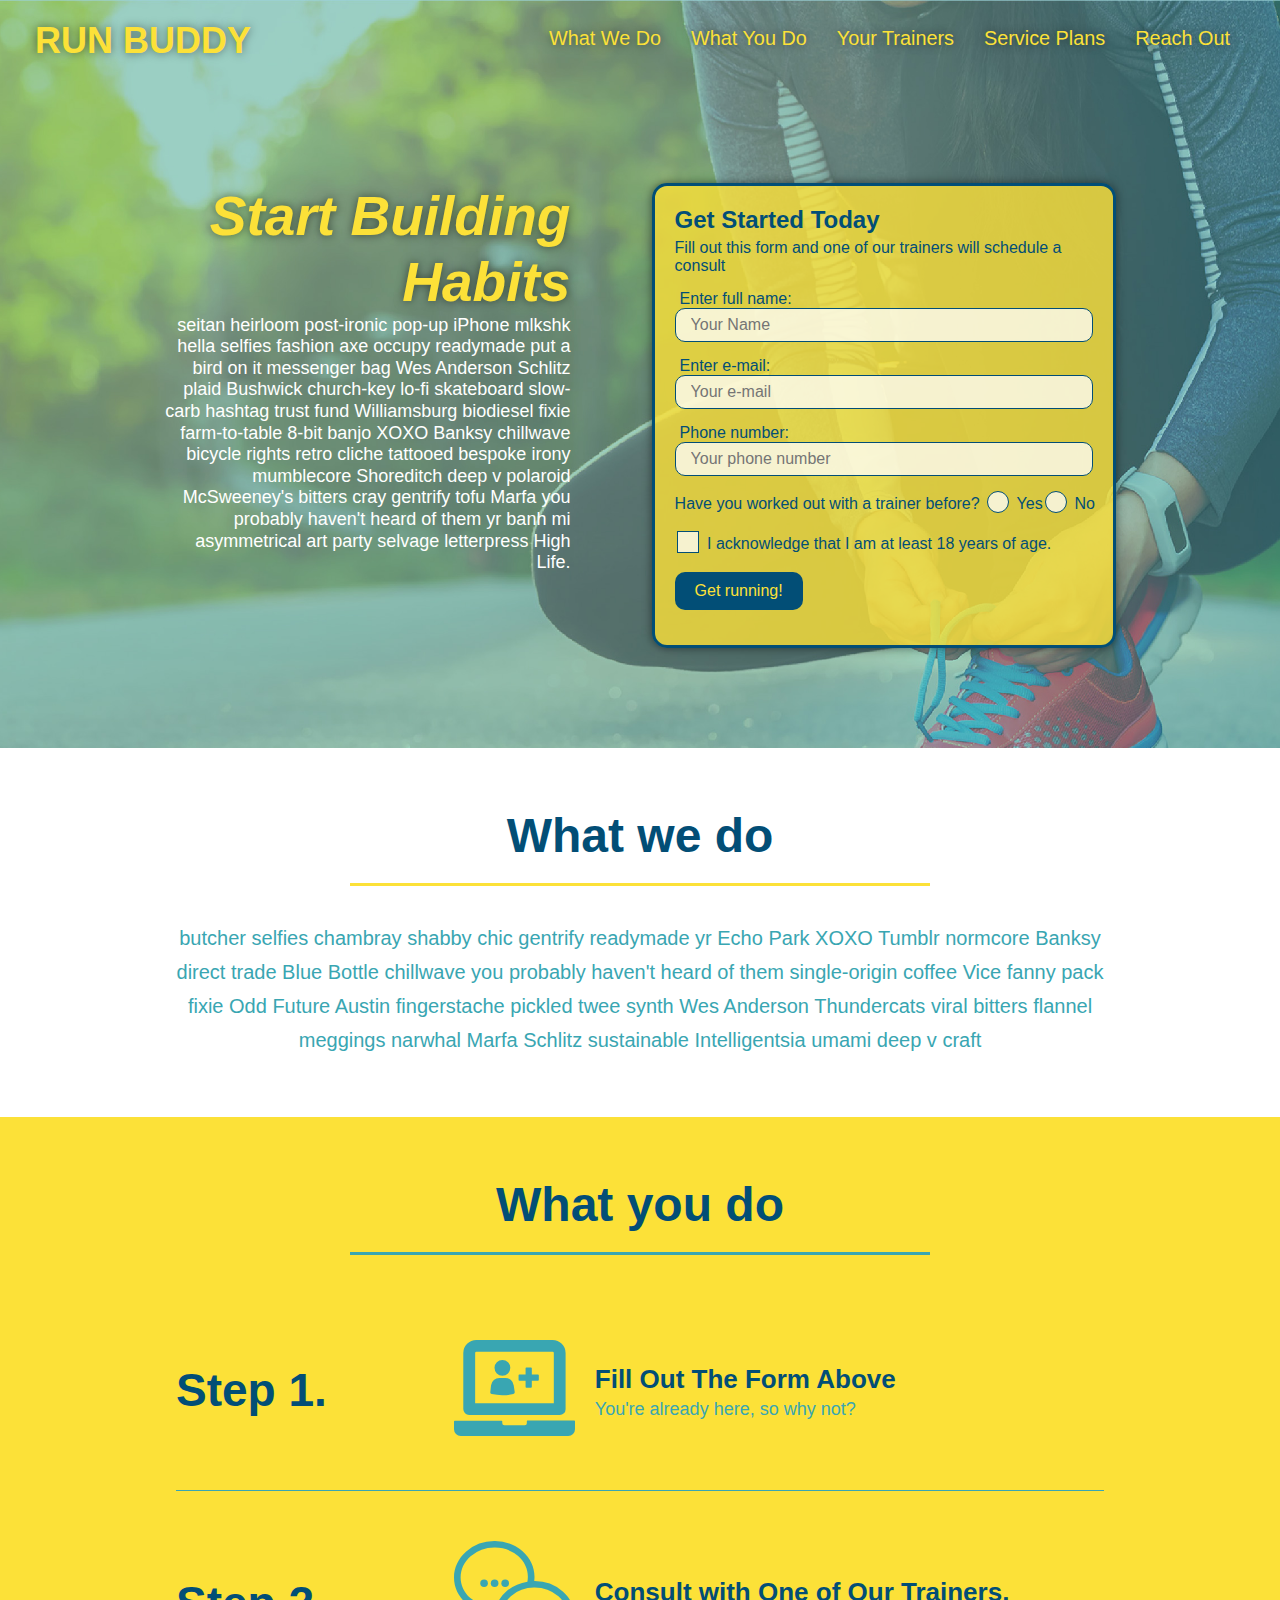
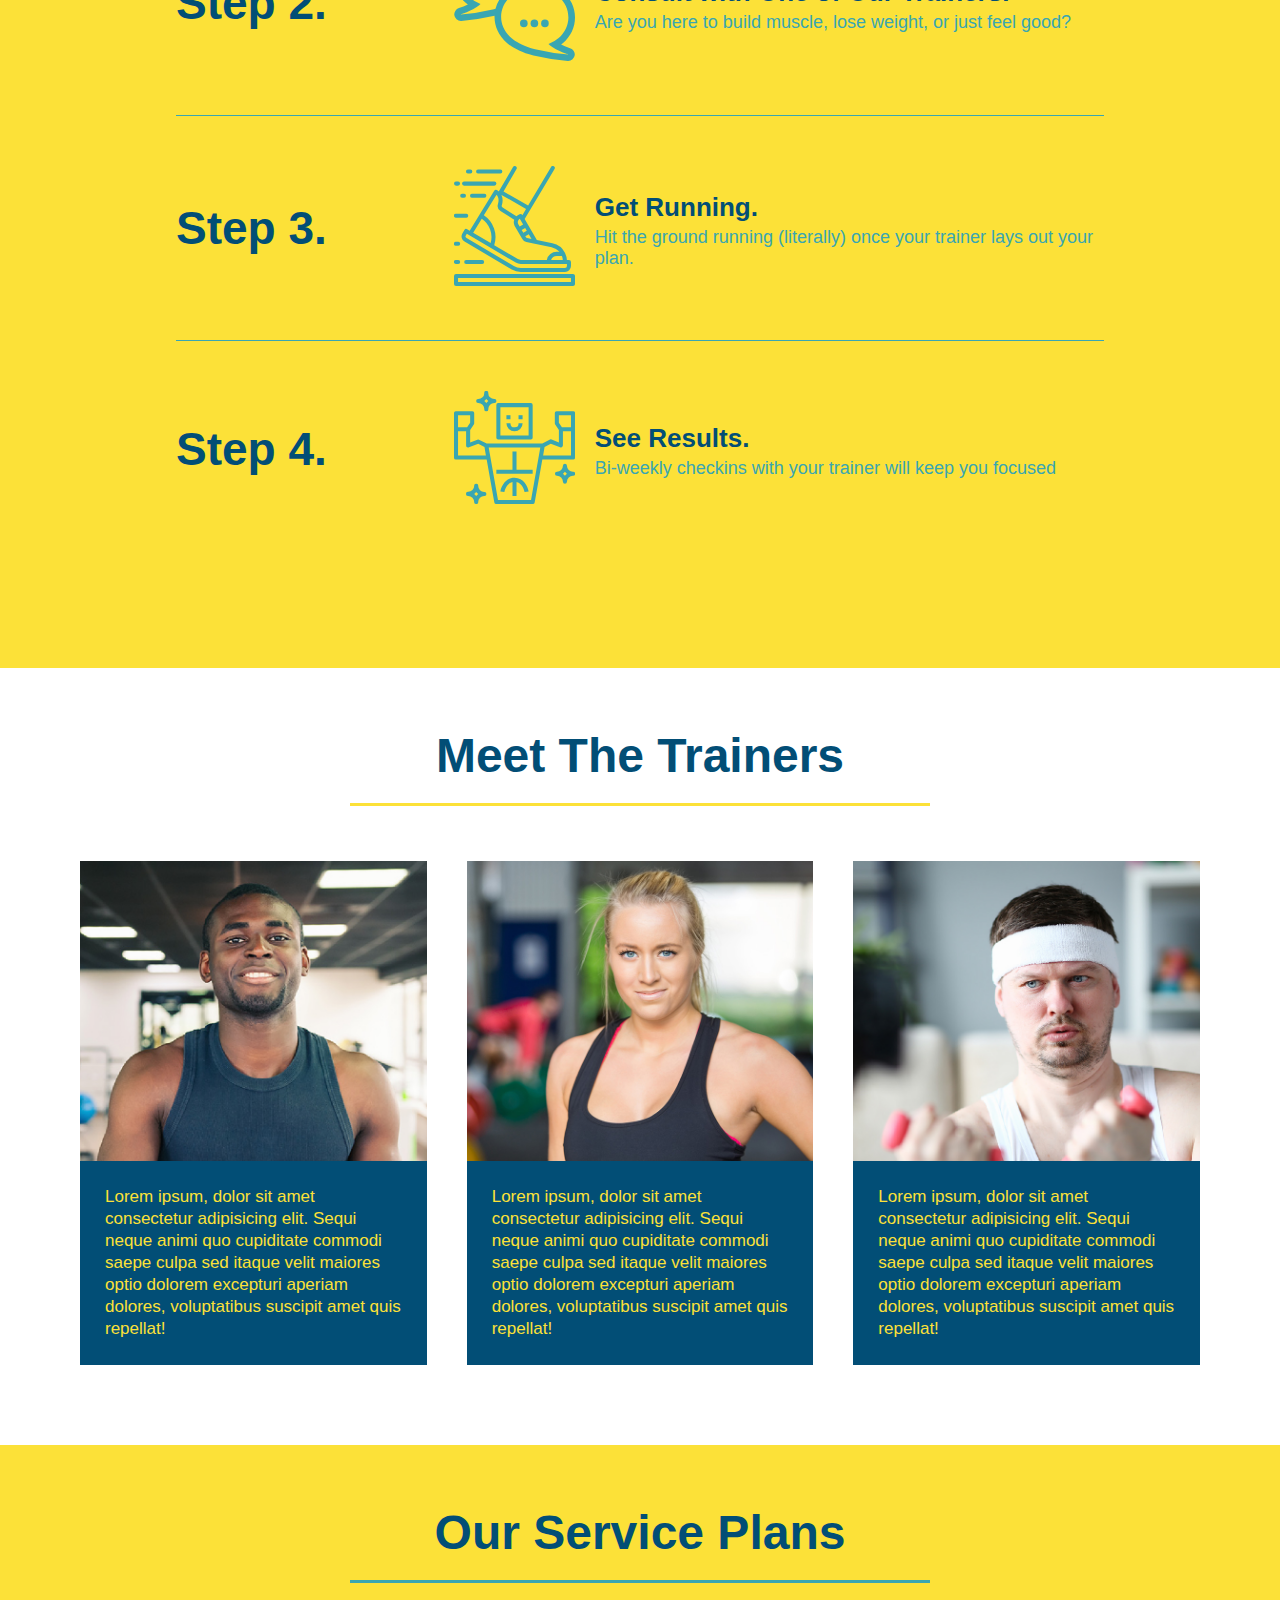
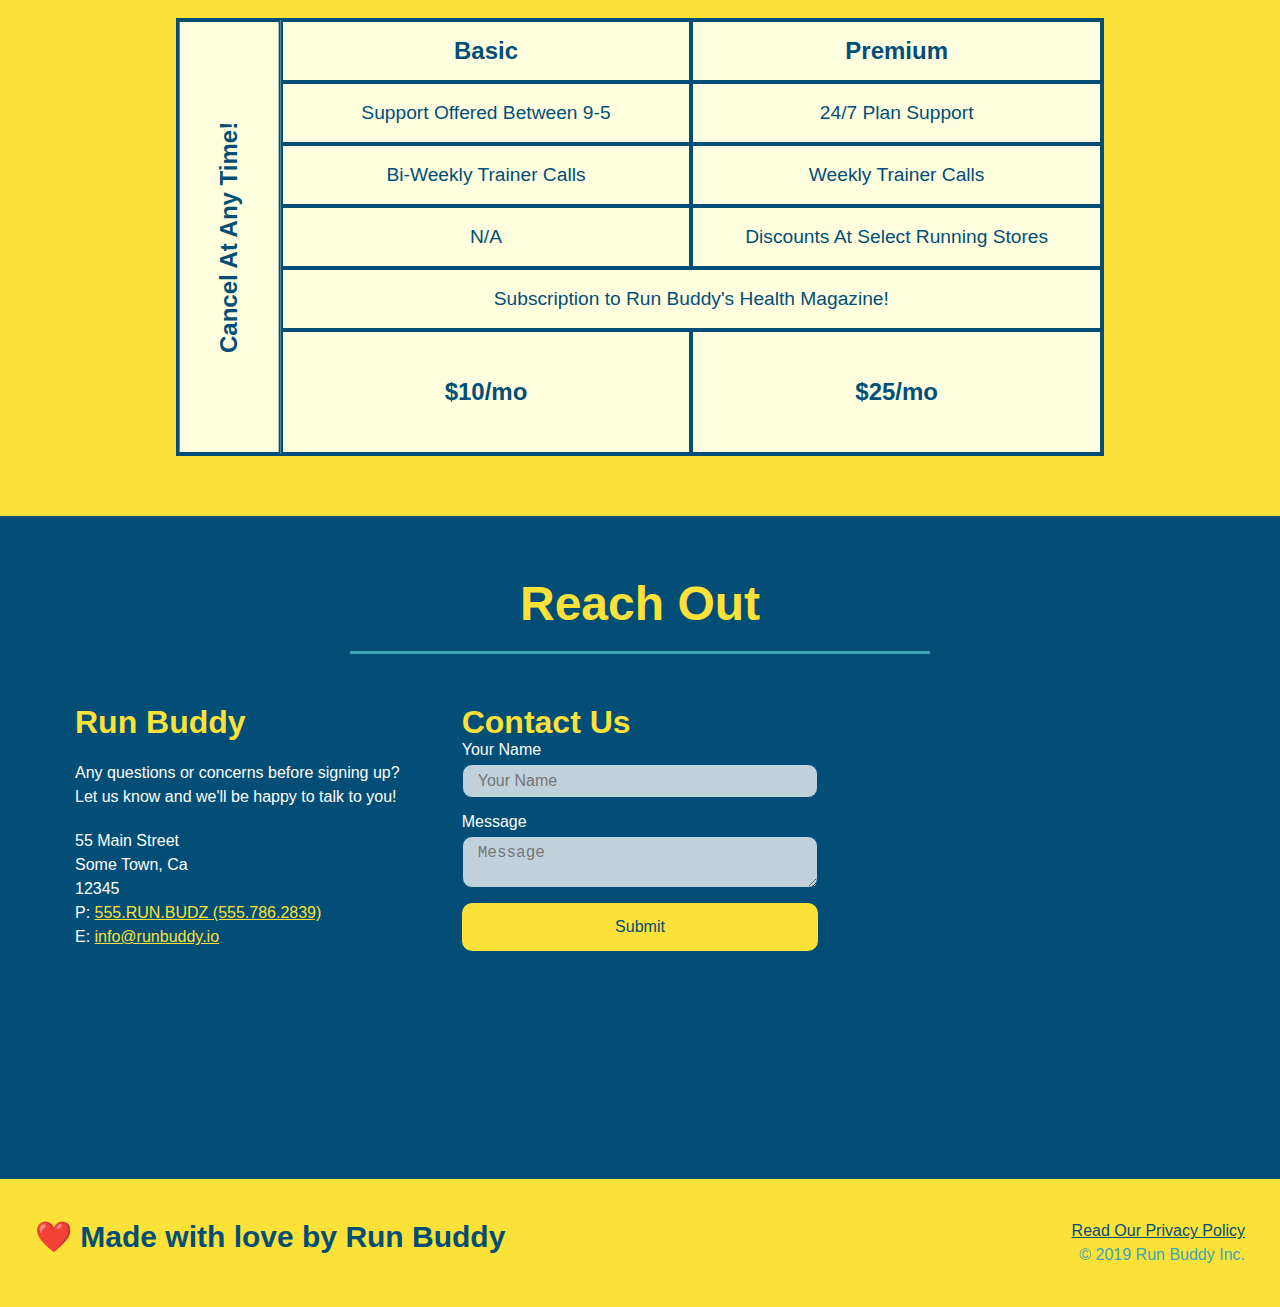
<file: index.html>
<!DOCTYPE html>
<html lang="en">
    <head>
        <meta charset="UTF-8"/>
        <meta name="viewport" content="width=device-width, initial-scale=1.0" />
        <title>Run Buddy</title>
        <!-- pseudo relative is ./  VS ../ which means go up a folder -->
        <link rel="stylesheet" href="./assets/css/style.css" >
    </head>
    <body>
        <!-- Navigation -->
        <header>
            <h1><a href="index.html">RUN BUDDY</a></h1>
            
            <nav>
                <!-- Unordered list element -->
                <ul>
                    <!-- List item element -->
                    <li>
                        <!-- Anchor Element -->
                        <a href="#what-we-do">What We Do</a>
                    </li>
                    <li>
                        <a href="#what-you-do">What You Do</a>
                    </li>
                    <li>
                        <a href="#your-trainers">Your Trainers</a>
                    </li>
                    <li>
                      <a href="#service-plans">Service Plans</a>
                    </li>
                    <li>
                        <a href="#reach-out">Reach Out</a>
                    </li>
                </ul>
            </nav>
        </header>

        <!-- Jumbotron/Hero -->
        <section class="hero">
            <div class="hero-cta">
                <h2>Start Building Habits</h2>
                <p>
                    seitan heirloom post-ironic pop-up iPhone mlkshk hella selfies fashion axe occupy readymade put a bird on it
                    messenger bag Wes Anderson Schlitz plaid Bushwick church-key lo-fi skateboard slow-carb hashtag trust fund
                    Williamsburg biodiesel fixie farm-to-table 8-bit banjo XOXO Banksy chillwave bicycle rights retro cliche
                    tattooed bespoke irony mumblecore Shoreditch deep v polaroid McSweeney's bitters cray gentrify tofu Marfa you
                    probably haven't heard of them yr banh mi asymmetrical art party selvage letterpress High Life.
                  </p>
            </div>
            <div class="hero-form">
                <h3>Get Started Today</h3>
                <p>Fill out this form and one of our trainers will schedule a consult</p>
                <!-- Form  -->
            <form>
                <label for="name">Enter full name:</label>
                <input class="form-input" type="text" placeholder="Your Name" name="name" id="name"/>
                <label for="email">Enter e-mail:</label>
                <input class="form-input" type="email" placeholder="Your e-mail" name="email" id="email"/>
                <label for="phone">Phone number:</label>
                <input class="form-input" type="tel" placeholder="Your phone number" name="phone" id="phone"/>
                <p>
                  Have you worked out with a trainer before?
                  <span class="radio-wrapper">
                    <input type="radio" name="trainer-confirm" id="trainer-yes" />
                    <label for="trainer-yes">Yes</label>
                  </span>
                  <span class="radio-wrapper">
                    <input type="radio" name="trainer-confirm" id="trainer-no" />
                    <label for="trainer-no">No</label>
                  </span>
                </p>
                <p>
                  <span class="checkbox-wrapper">
                    <input type="checkbox" name="age-confirm" id="checkbox" />
                    <label for="checkbox">I acknowledge that I am at least 18 years of age.</label>
                  </span>
                </p>
                <p>
                    <button type="submit" name="submit" id="submit">Get running!</button>
                </p>
            </form>
            </div>
        </section>

        <!-- What we do section -->
        <section id="what-we-do" class="intro">
        <div class="flex-row">
            <h2 class="section-title primary-border">What we do</h2>
        </div>
            <div class="flex-row">
                <p>
                    butcher selfies chambray shabby chic gentrify readymade yr Echo Park XOXO Tumblr normcore Banksy direct trade Blue Bottle chillwave you probably haven't heard of them single-origin coffee Vice fanny pack fixie Odd Future Austin fingerstache pickled twee synth Wes Anderson Thundercats viral bitters flannel meggings narwhal Marfa Schlitz sustainable Intelligentsia umami deep v craft
                </p>
            </div>
        </section>

        <!-- What you do section -->
        <section id="what-you-do" class="steps">
        <div class="flex-row">
            <h2 class="section-title secondary-border">What you do</h2>
        </div>
        <div class="step">
            <h3>Step 1.</h3>
            <div class="step-info">
              <div class="step-img">
                <img src="./assets/images/step-1.svg" alt="" />
              </div>
              <div class="step-text">
                <h4>Fill Out The Form Above</h4>
                <p>You're already here, so why not?</p>
              </div>
            </div>
          </div>
          <div class="step">
            <h3>Step 2.</h3>
            <div class="step-info">
              <div class="step-img">
                <img src="./assets/images/step-2.svg" alt="" />
              </div>
              <div class="step-text">
                <h4>Consult with One of Our Trainers.</h4>
                <p>Are you here to build muscle, lose weight, or just feel good?</p>
              </div>
            </div>
          </div>
          <div class="step">
            <h3>Step 3.</h3>
            <div class="step-info">
              <div class="step-img">
                <img src="./assets/images/step-3.svg" alt="" />
              </div>
              <div class="step-text">
                <h4>Get Running.</h4>
                <p>Hit the ground running (literally) once your trainer lays out your plan.</p>
              </div>
            </div>
          </div>
          <div class="step">
            <h3>Step 4.</h3>
            <div class="step-info">
              <div class="step-img">
                <img src="./assets/images/step-4.svg" alt="" />
              </div>
              <div class="step-text">
                <h4>See Results.</h4>
                <p>Bi-weekly checkins with your trainer will keep you focused</p>
              </div>
            </div>
          </div>
        </section>

        <!-- Meet the trainers section -->
        <section id="your-trainers">
        <div class="flex-row">
            <h2 class="section-title primary-border">Meet The Trainers</h2>
        </div>    
            <!-- 1st Trainer -->
        <div class="trainers">
          <article class="trainer">
            <div class="trainer-img trainer-1">
              <div>
                <h3>Arron Stephens</h3>
                <h4>Speed / Strength</h4>
              </div>
            </div>
            <div class="trainer-bio">
              <h3>Arron Stephens</h3>
              <h4>Speed / Strength</h4>
              <p>
                Lorem ipsum, dolor sit amet consectetur adipisicing elit. Sequi neque animi quo cupiditate commodi saepe culpa sed itaque velit maiores optio dolorem excepturi aperiam dolores, voluptatibus suscipit amet quis repellat!
              </p>
            </div>
          </article>
          <!-- 2nd Trainer -->
          <article class="trainer">
            <div class="trainer-img trainer-2">
              <div>
                <h3>Joanna Gill</h3>
                <h4>Endurance</h4>
              </div>
            </div>
            <div class="trainer-bio">
              <h3>Joanna Gill</h3>
              <h4>Endurance</h4>
              <p>
                Lorem ipsum, dolor sit amet consectetur adipisicing elit. Sequi neque animi quo cupiditate commodi saepe culpa sed itaque velit maiores optio dolorem excepturi aperiam dolores, voluptatibus suscipit amet quis repellat!
              </p>
            </div>
          </article>
          <!-- 3rd Trainer -->
          <article class="trainer">
            <div class="trainer-img trainer-3">
              <div>
                <h3>Harry "The Headband" Smith</h3>
                <h4>Speed / Strength</h4>
              </div>
            </div>
            <div class="trainer-bio">
              <h3>Harry "The Headband" Smith</h3>
              <h4>Speed / Strength</h4>
              <p>
                Lorem ipsum, dolor sit amet consectetur adipisicing elit. Sequi neque animi quo cupiditate commodi saepe culpa sed itaque velit maiores optio dolorem excepturi aperiam dolores, voluptatibus suscipit amet quis repellat!
              </p>
            </div>
          </article>    
        </div>
        </section>

        <!-- Service plans section -->
        <section id="service-plans" class="services">

          <h2 class="section-title secondary-border">
            Our Service Plans
          </h2>
          <div class="service-grid-wrapper">
            <div class="service-grid-container">
              <!-- Headers -->
              <div class="service-grid-item grid-head basic">
                Basic
              </div>
              <div class="service-grid-item grid-head premium">
                Premium
              </div>
              <!-- Body -->
              <div class="service-grid-item basic">
                Support Offered Between 9-5
              </div>

              <div class="service-grid-item premium">
                24/7 Plan Support
              </div>

              <div class="service-grid-item basic">
                Bi-Weekly Trainer Calls
              </div>

              <div class="service-grid-item premium">
                Weekly Trainer Calls
              </div>

              <div class="service-grid-item basic">
                N/A
              </div>

              <div class="service-grid-item premium">
                Discounts At Select Running Stores
              </div>

              <div class="service-grid-item both">
                Subscription to Run Buddy's Health Magazine!
              </div>

              <div class="service-grid-item grid-price basic">
                $10/mo
              </div>

              <div class="service-grid-item grid-price premium">
                $25/mo
              </div>

              <div class="service-grid-item cancel">
                Cancel At Any Time!
              </div>

            </div> <!-- div service-grid-container -->
          </div> <!-- div service-grid-wrapper -->
        
        </section>

        <!-- Reach out section -->
        <section id="reach-out" class="contact">
        <div class="flex-row">
            <h2 class="section-title secondary-border">Reach Out</h2>
        </div>
        <div class="contact-info">
            <div>
              <h3>Run Buddy</h3>
              <p>
                Any questions or concerns before signing up?
                <br />
                Let us know and we'll be happy to talk to you!
              </p>
          
              <address>
                55 Main Street <br />
                Some Town, Ca <br />
                12345 <br />
                P: <a href="tel:555.786.2839">555.RUN.BUDZ (555.786.2839)</a><br />
                E: <a href="mailto://info@runbuddy.io">info@runbuddy.io</a>
              </address>
          
            </div>
          
            <div class="contact-form">
              <h3>Contact Us</h3>
              <form>
                <label for="contact-name">Your Name</label>
                <input type="text" id="contact-name" placeholder="Your Name" />
          
                <label for="contact-message">Message</label>
                <textarea id="contact-message" placeholder="Message"></textarea>
          
                <button type="submit">Submit</button>
              </form>
            </div>
          
            <iframe
              src="https://www.google.com/maps/embed?pb=!1m14!1m12!1m3!1d12182.30520634488!2d-74.0652613!3d40.2407219!2m3!1f0!2f0!3f0!3m2!1i1024!2i768!4f13.1!5e0!3m2!1sen!2sus!4v1561060983193!5m2!1sen!2sus"
              frameborder="0" style="border:0" allowfullscreen></iframe>
          
          </div>
        </section>

        <!-- Footer -->
        <footer>
            <h2>❤️ Made with love by Run Buddy</h2>
            <div>
                <a href="./privacy-policy.html">Read Our Privacy Policy</a><br/>
                &copy; 2019 Run Buddy Inc.
            </div>
        </footer>

    </body>
</html>
</file>
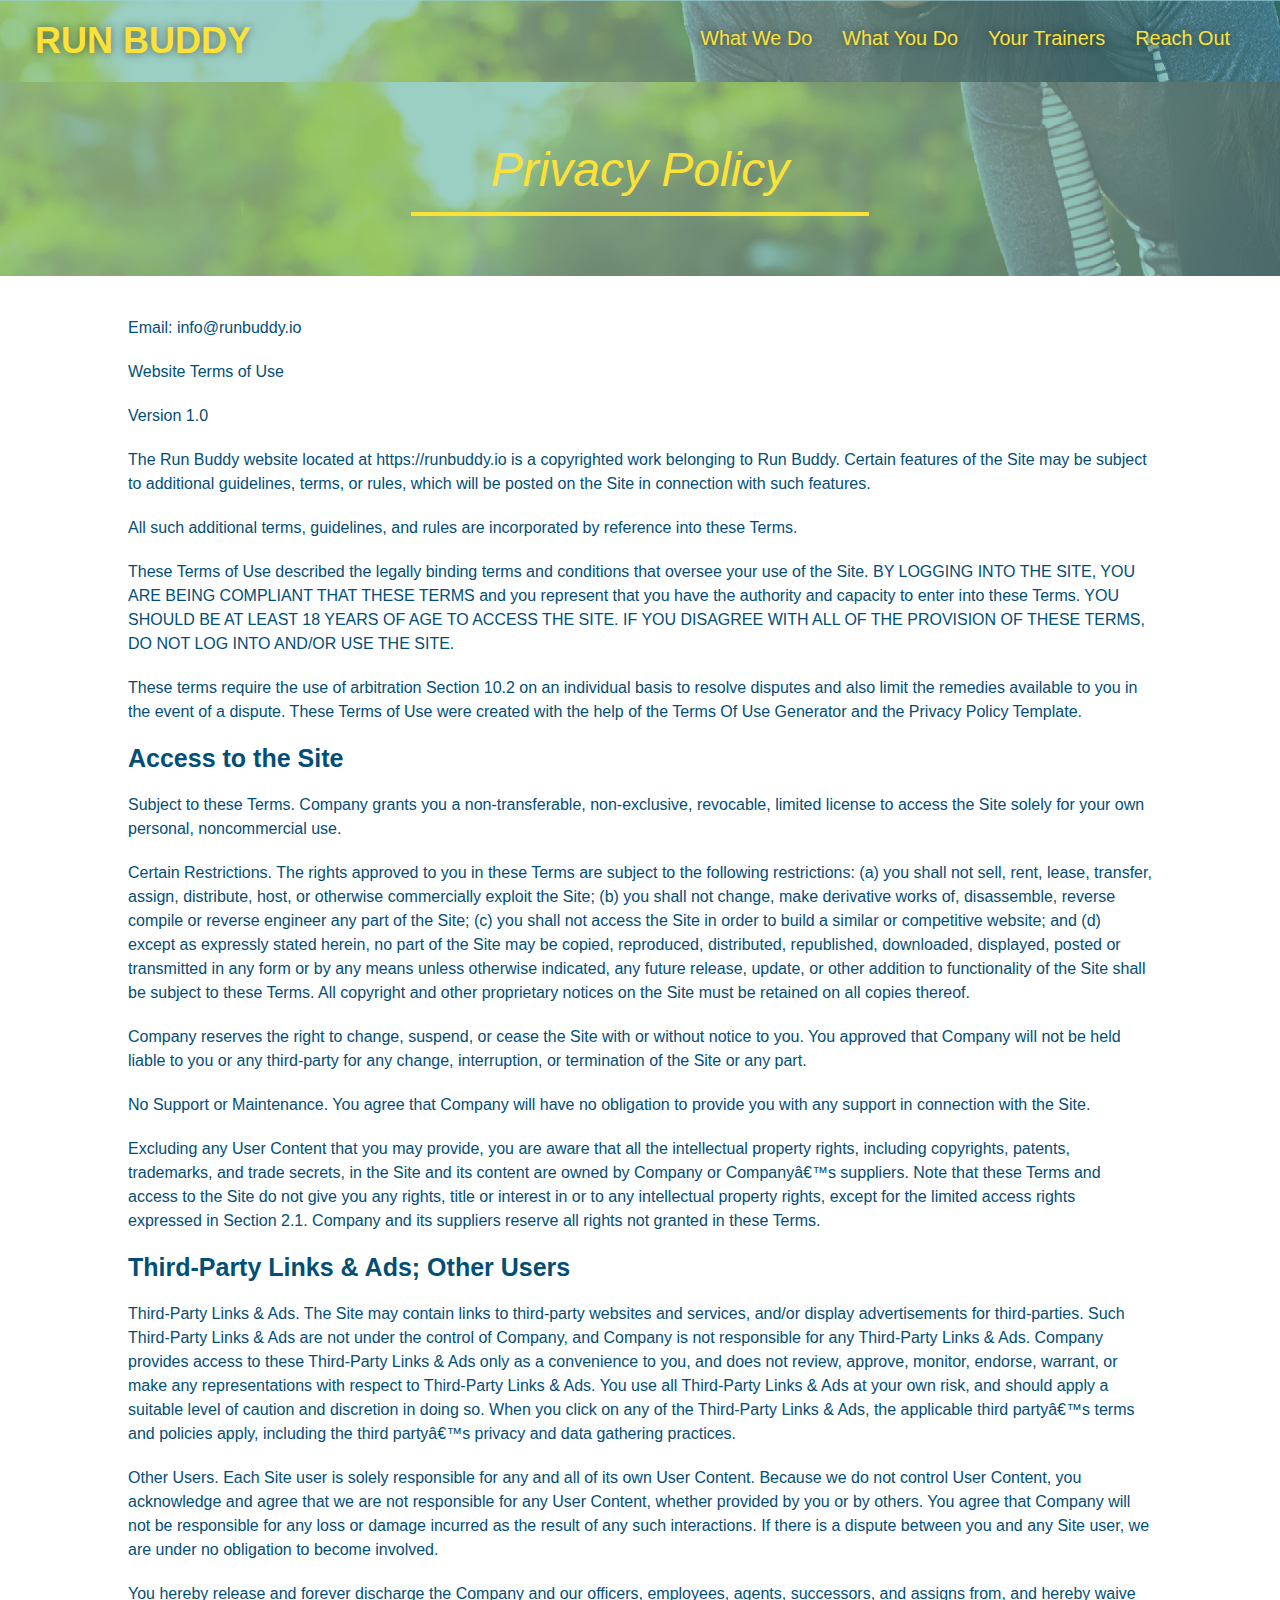
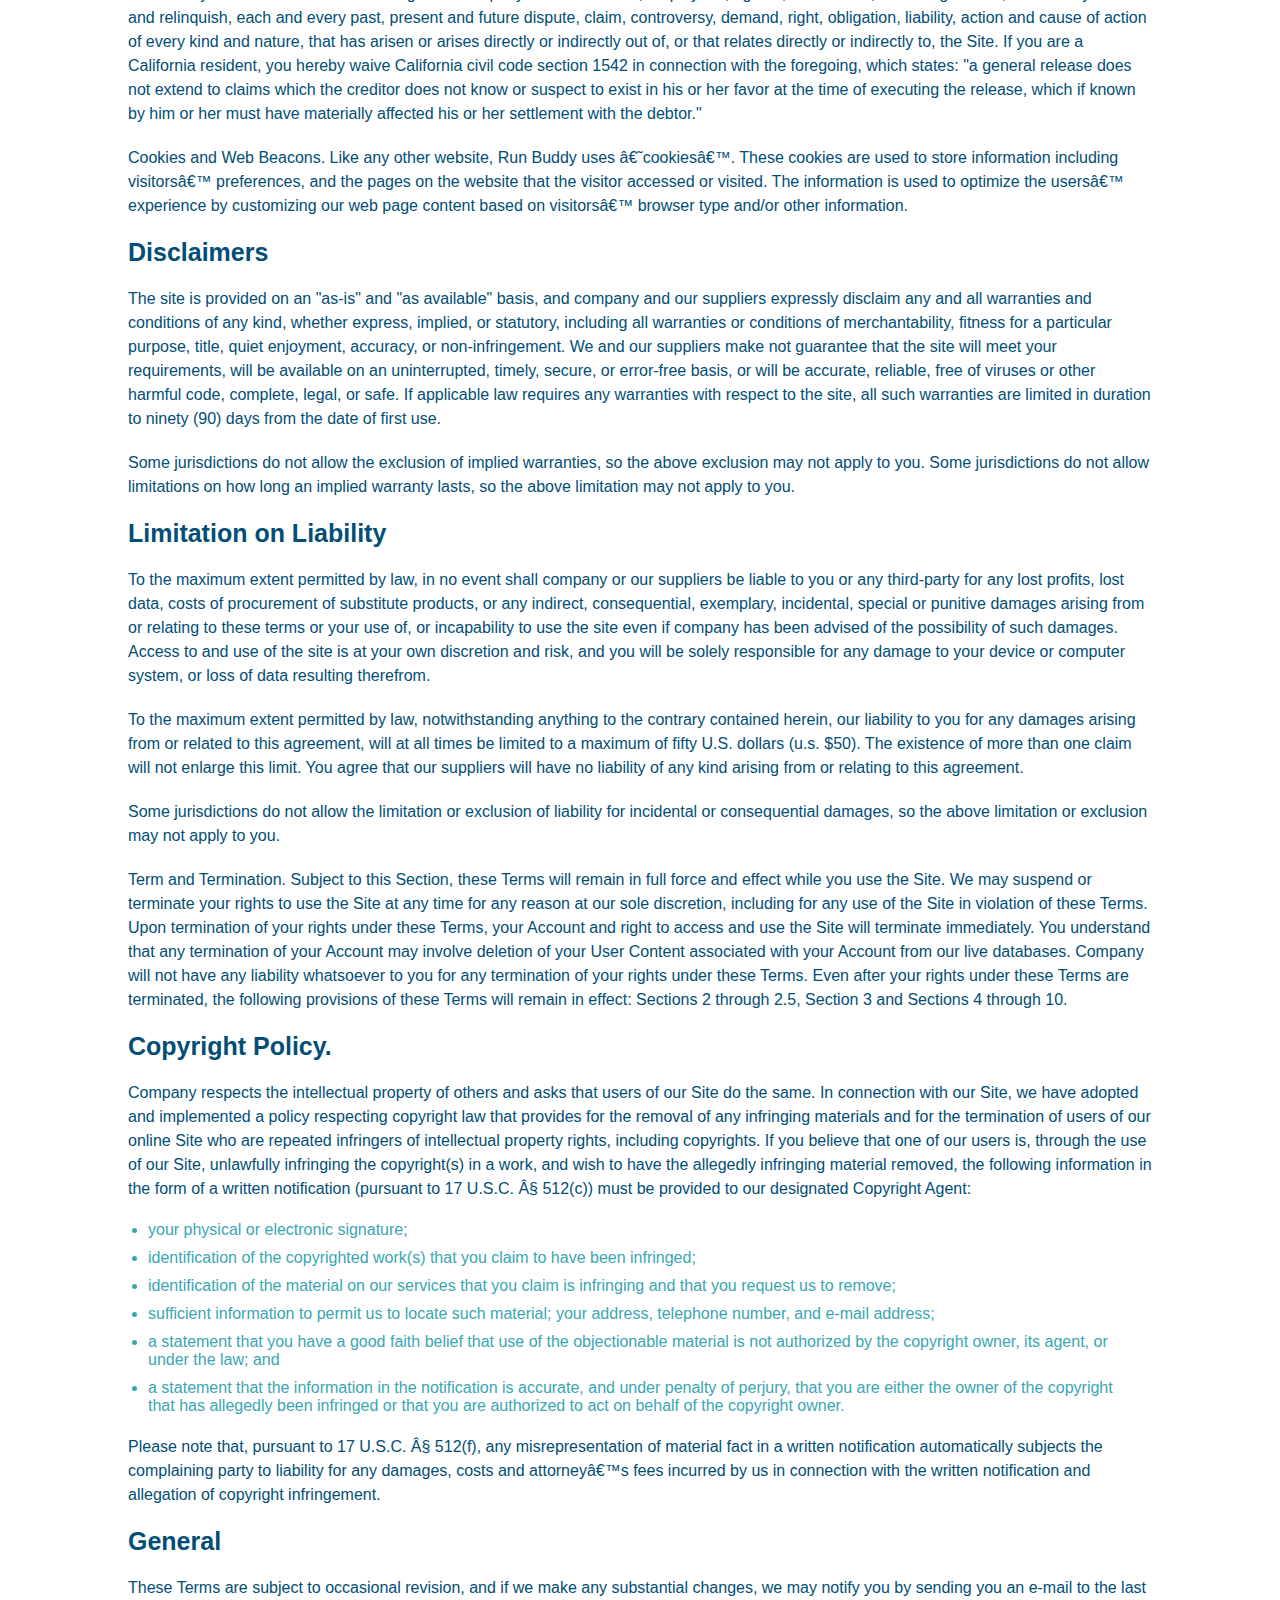
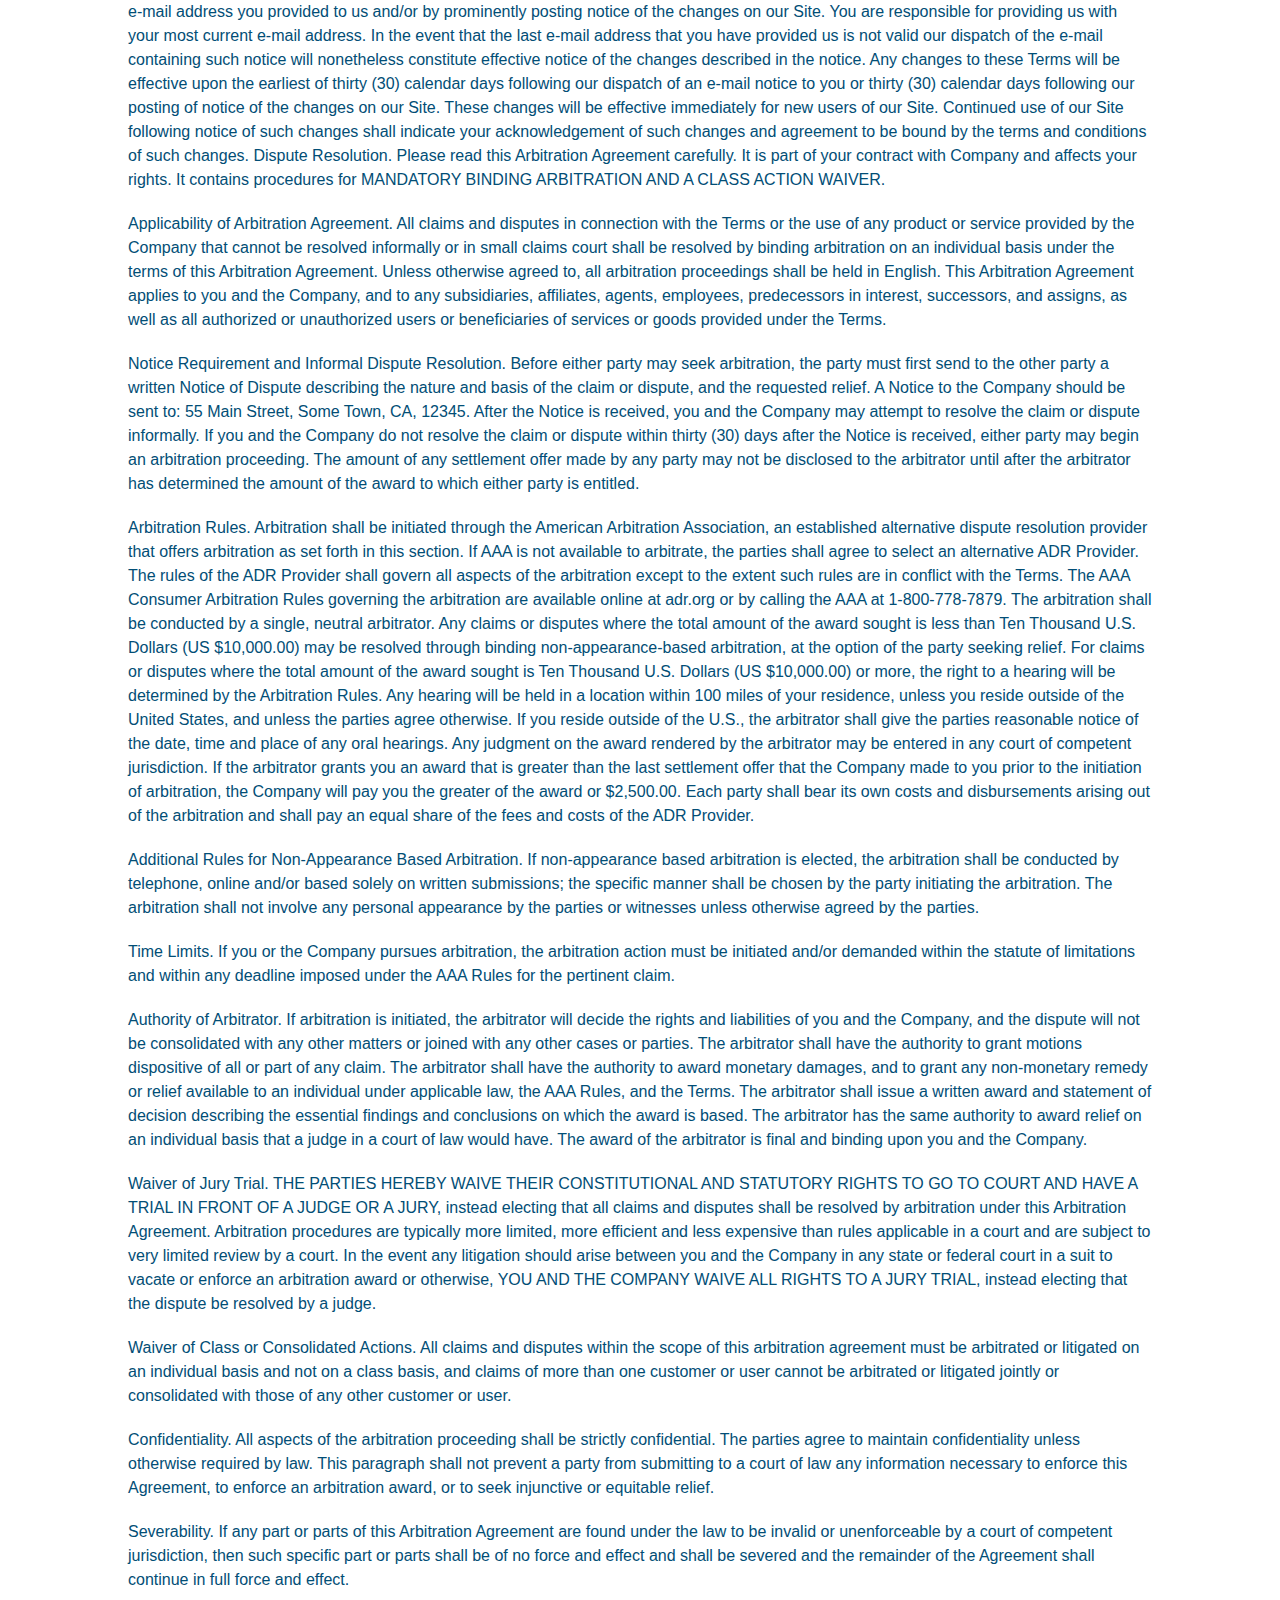
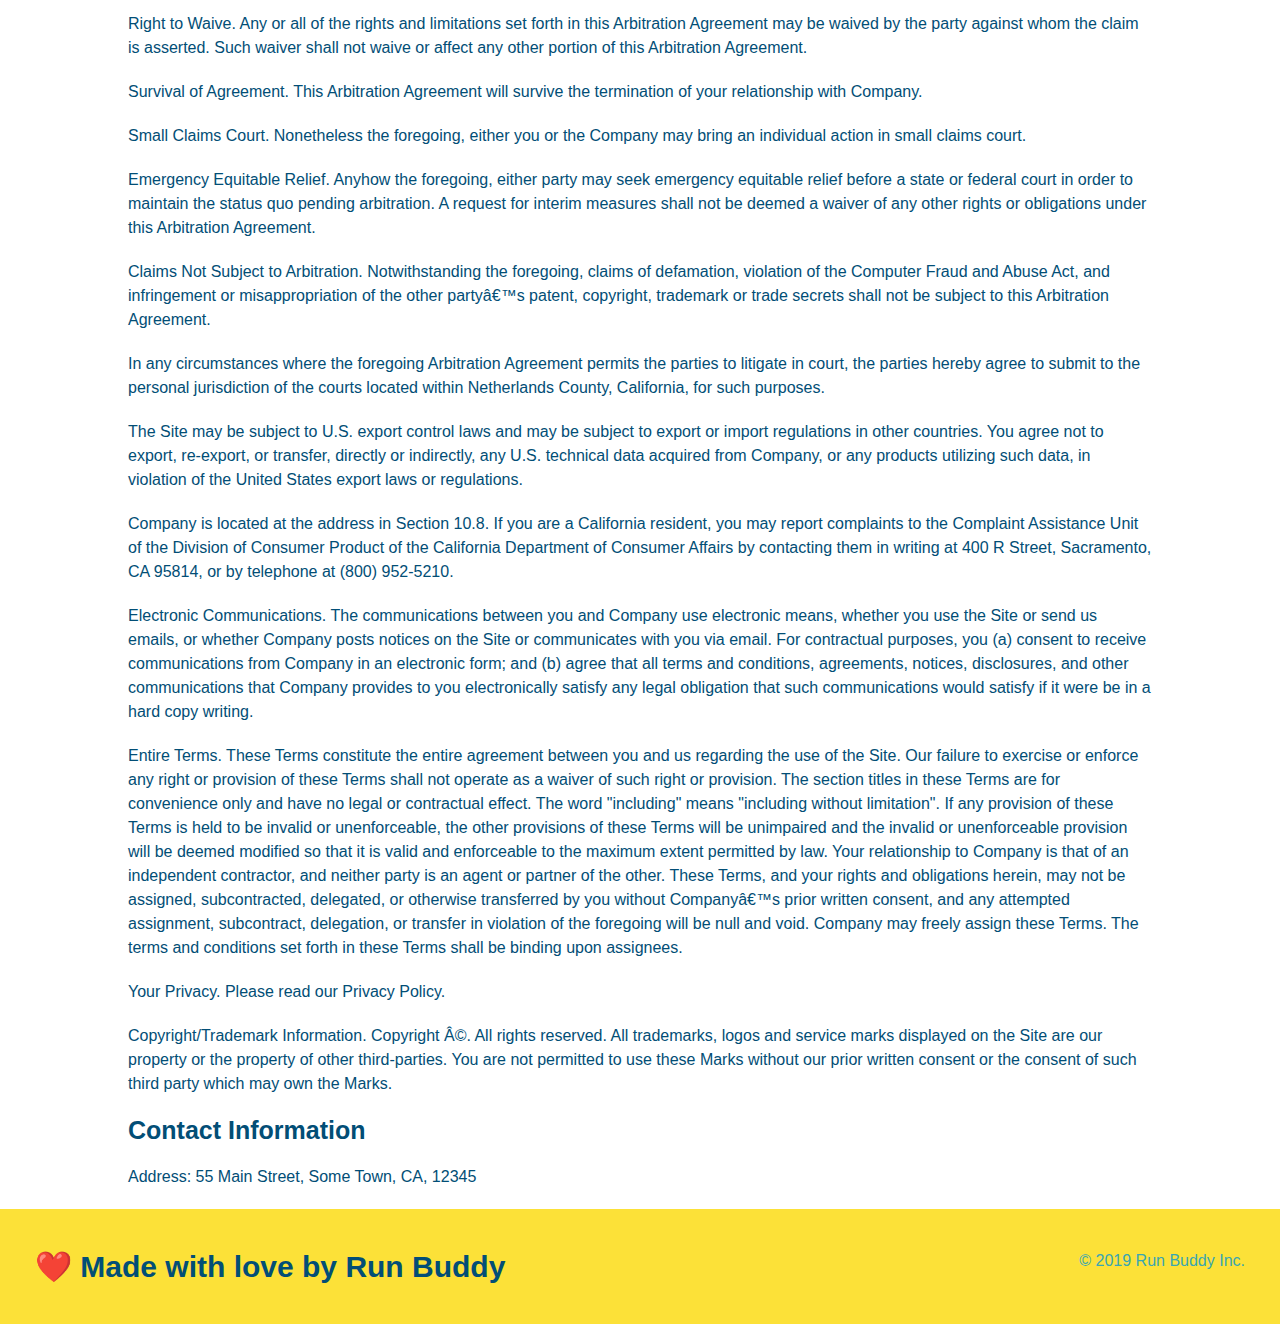
<file: privacy-policy.html>
<!DOCTYPE html>
<html lang="en">
  <head>
    <meta charset="UTF-8" />
    <meta name="viewport" content="width=device-width, initial-scale=1.0" />
    <title>Privacy Policy - Run Buddy</title>
    <link href="./assets/css/style.css" rel="stylesheet">
    <link href="./assets/css/style-policypage.css" rel="stylesheet">
  </head>
  <body>
    <!-- Navigation -->
    <header>
    <h1>RUN BUDDY</h1>
    <nav>
        <!-- Unordered list element -->
        <ul>
            <!-- List item element -->
            <li>
                <!-- Anchor Element -->
                <a href="./index.html#what-we-do">What We Do</a>
            </li>
            <li>
                <a href="./index.html#what-you-do">What You Do</a>
            </li>
            <li>
                <a href="./index.html#your-trainers">Your Trainers</a>
            </li>
            <li>
                <a href="./index.html#reach-out">Reach Out</a>
            </li>
        </ul>
    </nav>
</header>
<section class="hero">
    <h2 class="page-title">
        Privacy Policy
      </h2>
</section>
<article class="secondary-content">
    <p>
        Email: info@runbuddy.io
      </p>
<p>
        Website Terms of Use
      </p>
<p>
        Version 1.0
      </p>
<p>
        The Run Buddy website located at https://runbuddy.io is a copyrighted work belonging to Run Buddy. Certain
        features of the Site may be subject to additional guidelines, terms, or rules, which will be posted on the Site
        in connection with such features.
      </p>
<p>
        All such additional terms, guidelines, and rules are incorporated by reference into these Terms.
      </p>
<p>
        These Terms of Use described the legally binding terms and conditions that oversee your use of the Site. BY
        LOGGING INTO THE SITE, YOU ARE BEING COMPLIANT THAT THESE TERMS and you represent that you have the authority
        and capacity to enter into these Terms. YOU SHOULD BE AT LEAST 18 YEARS OF AGE TO ACCESS THE SITE. IF YOU
        DISAGREE WITH ALL OF THE PROVISION OF THESE TERMS, DO NOT LOG INTO AND/OR USE THE SITE.
      </p>
<p>
        These terms require the use of arbitration Section 10.2 on an individual basis to resolve disputes and also
        limit the remedies available to you in the event of a dispute. These Terms of Use were created with the help of
        the Terms Of Use Generator and the Privacy Policy Template.
      </p>
<h3>
        Access to the Site
      </h3>
<p>
        Subject to these Terms. Company grants you a non-transferable, non-exclusive, revocable, limited license to
        access the Site solely for your own personal, noncommercial use.
      </p>
<p>
        Certain Restrictions. The rights approved to you in these Terms are subject to the following restrictions: (a)
        you shall not sell, rent, lease, transfer, assign, distribute, host, or otherwise commercially exploit the Site;
        (b) you shall not change, make derivative works of, disassemble, reverse compile or reverse engineer any part of
        the Site; (c) you shall not access the Site in order to build a similar or competitive website; and (d) except
        as expressly stated herein, no part of the Site may be copied, reproduced, distributed, republished, downloaded,
        displayed, posted or transmitted in any form or by any means unless otherwise indicated, any future release,
        update, or other addition to functionality of the Site shall be subject to these Terms. All copyright and other
        proprietary notices on the Site must be retained on all copies thereof.
      </p>
<p>
        Company reserves the right to change, suspend, or cease the Site with or without notice to you. You approved
        that Company will not be held liable to you or any third-party for any change, interruption, or termination of
        the Site or any part.
      </p>
<p>
        No Support or Maintenance. You agree that Company will have no obligation to provide you with any support in
        connection with the Site.
      </p>
<p>
        Excluding any User Content that you may provide, you are aware that all the intellectual property rights,
        including copyrights, patents, trademarks, and trade secrets, in the Site and its content are owned by Company
        or Companyâ€™s suppliers. Note that these Terms and access to the Site do not give you any rights, title or
        interest in or to any intellectual property rights, except for the limited access rights expressed in Section
        2.1. Company and its suppliers reserve all rights not granted in these Terms.
      </p>
<h3>
        Third-Party Links &amp; Ads; Other Users
      </h3>
<p>
        Third-Party Links &amp; Ads. The Site may contain links to third-party websites and services, and/or display
        advertisements for third-parties. Such Third-Party Links &amp; Ads are not under the control of Company, and Company
        is not responsible for any Third-Party Links &amp; Ads. Company provides access to these Third-Party Links &amp; Ads
        only as a convenience to you, and does not review, approve, monitor, endorse, warrant, or make any
        representations with respect to Third-Party Links &amp; Ads. You use all Third-Party Links &amp; Ads at your own risk,
        and should apply a suitable level of caution and discretion in doing so. When you click on any of the
        Third-Party Links &amp; Ads, the applicable third partyâ€™s terms and policies apply, including the third partyâ€™s
        privacy and data gathering practices.
      </p>
<p>
        Other Users. Each Site user is solely responsible for any and all of its own User Content. Because we do not
        control User Content, you acknowledge and agree that we are not responsible for any User Content, whether
        provided by you or by others. You agree that Company will not be responsible for any loss or damage incurred as
        the result of any such interactions. If there is a dispute between you and any Site user, we are under no
        obligation to become involved.
      </p>
<p>
        You hereby release and forever discharge the Company and our officers, employees, agents, successors, and
        assigns from, and hereby waive and relinquish, each and every past, present and future dispute, claim,
        controversy, demand, right, obligation, liability, action and cause of action of every kind and nature, that has
        arisen or arises directly or indirectly out of, or that relates directly or indirectly to, the Site. If you are
        a California resident, you hereby waive California civil code section 1542 in connection with the foregoing,
        which states: "a general release does not extend to claims which the creditor does not know or suspect to exist
        in his or her favor at the time of executing the release, which if known by him or her must have materially
        affected his or her settlement with the debtor."
      </p>
<p>
        Cookies and Web Beacons. Like any other website, Run Buddy uses â€˜cookiesâ€™. These cookies are used to store
        information including visitorsâ€™ preferences, and the pages on the website that the visitor accessed or visited.
        The information is used to optimize the usersâ€™ experience by customizing our web page content based on visitorsâ€™
        browser type and/or other information.
      </p>
<h3>
        Disclaimers
      </h3>
<p>
        The site is provided on an "as-is" and "as available" basis, and company and our suppliers expressly disclaim
        any and all warranties and conditions of any kind, whether express, implied, or statutory, including all
        warranties or conditions of merchantability, fitness for a particular purpose, title, quiet enjoyment, accuracy,
        or non-infringement. We and our suppliers make not guarantee that the site will meet your requirements, will be
        available on an uninterrupted, timely, secure, or error-free basis, or will be accurate, reliable, free of
        viruses or other harmful code, complete, legal, or safe. If applicable law requires any warranties with respect
        to the site, all such warranties are limited in duration to ninety (90) days from the date of first use.
      </p>
<p>
        Some jurisdictions do not allow the exclusion of implied warranties, so the above exclusion may not apply to
        you. Some jurisdictions do not allow limitations on how long an implied warranty lasts, so the above limitation
        may not apply to you.
      </p>
<h3>
        Limitation on Liability
      </h3>
<p>
        To the maximum extent permitted by law, in no event shall company or our suppliers be liable to you or any
        third-party for any lost profits, lost data, costs of procurement of substitute products, or any indirect,
        consequential, exemplary, incidental, special or punitive damages arising from or relating to these terms or
        your use of, or incapability to use the site even if company has been advised of the possibility of such
        damages. Access to and use of the site is at your own discretion and risk, and you will be solely responsible
        for any damage to your device or computer system, or loss of data resulting therefrom.
      </p>
<p>
        To the maximum extent permitted by law, notwithstanding anything to the contrary contained herein, our liability
        to you for any damages arising from or related to this agreement, will at all times be limited to a maximum of
        fifty U.S. dollars (u.s. $50). The existence of more than one claim will not enlarge this limit. You agree that
        our suppliers will have no liability of any kind arising from or relating to this agreement.
      </p>
<p>
        Some jurisdictions do not allow the limitation or exclusion of liability for incidental or consequential
        damages, so the above limitation or exclusion may not apply to you.
      </p>
<p>
        Term and Termination. Subject to this Section, these Terms will remain in full force and effect while you use
        the Site. We may suspend or terminate your rights to use the Site at any time for any reason at our sole
        discretion, including for any use of the Site in violation of these Terms. Upon termination of your rights under
        these Terms, your Account and right to access and use the Site will terminate immediately. You understand that
        any termination of your Account may involve deletion of your User Content associated with your Account from our
        live databases. Company will not have any liability whatsoever to you for any termination of your rights under
        these Terms. Even after your rights under these Terms are terminated, the following provisions of these Terms
        will remain in effect: Sections 2 through 2.5, Section 3 and Sections 4 through 10.
      </p>
<h3>
        Copyright Policy.
      </h3>
<p>
        Company respects the intellectual property of others and asks that users of our Site do the same. In connection
        with our Site, we have adopted and implemented a policy respecting copyright law that provides for the removal
        of any infringing materials and for the termination of users of our online Site who are repeated infringers of
        intellectual property rights, including copyrights. If you believe that one of our users is, through the use of
        our Site, unlawfully infringing the copyright(s) in a work, and wish to have the allegedly infringing material
        removed, the following information in the form of a written notification (pursuant to 17 U.S.C. Â§ 512(c)) must
        be provided to our designated Copyright Agent:
      </p>
<ul>
        <li>
          your physical or electronic signature;
        </li>
        <li>
          identification of the copyrighted work(s) that you claim to have been infringed;
        </li>
        <li>
          identification of the material on our services that you claim is infringing and that you request us to remove;
        </li>
        <li>
          sufficient information to permit us to locate such material; your address, telephone number, and e-mail
          address;
        </li>
        <li>
          a statement that you have a good faith belief that use of the objectionable material is not authorized by the
          copyright owner, its agent, or under the law; and
        </li>
        <li>
          a statement that the information in the notification is accurate, and under penalty of perjury, that you are
          either the owner of the copyright that has allegedly been infringed or that you are authorized to act on
          behalf of the copyright owner.
        </li>
      </ul>
<p>
        Please note that, pursuant to 17 U.S.C. Â§ 512(f), any misrepresentation of material fact in a written
        notification automatically subjects the complaining party to liability for any damages, costs and attorneyâ€™s
        fees incurred by us in connection with the written notification and allegation of copyright infringement.
      </p>
<h3>
        General
      </h3>
<p>
        These Terms are subject to occasional revision, and if we make any substantial changes, we may notify you by
        sending you an e-mail to the last e-mail address you provided to us and/or by prominently posting notice of the
        changes on our Site. You are responsible for providing us with your most current e-mail address. In the event
        that the last e-mail address that you have provided us is not valid our dispatch of the e-mail containing such
        notice will nonetheless constitute effective notice of the changes described in the notice. Any changes to these
        Terms will be effective upon the earliest of thirty (30) calendar days following our dispatch of an e-mail
        notice to you or thirty (30) calendar days following our posting of notice of the changes on our Site. These
        changes will be effective immediately for new users of our Site. Continued use of our Site following notice of
        such changes shall indicate your acknowledgement of such changes and agreement to be bound by the terms and
        conditions of such changes. Dispute Resolution. Please read this Arbitration Agreement carefully. It is part of
        your contract with Company and affects your rights. It contains procedures for MANDATORY BINDING ARBITRATION AND
        A CLASS ACTION WAIVER.
      </p>
<p>
        Applicability of Arbitration Agreement. All claims and disputes in connection with the Terms or the use of any
        product or service provided by the Company that cannot be resolved informally or in small claims court shall be
        resolved by binding arbitration on an individual basis under the terms of this Arbitration Agreement. Unless
        otherwise agreed to, all arbitration proceedings shall be held in English. This Arbitration Agreement applies to
        you and the Company, and to any subsidiaries, affiliates, agents, employees, predecessors in interest,
        successors, and assigns, as well as all authorized or unauthorized users or beneficiaries of services or goods
        provided under the Terms.
      </p>
<p>
        Notice Requirement and Informal Dispute Resolution. Before either party may seek arbitration, the party must
        first send to the other party a written Notice of Dispute describing the nature and basis of the claim or
        dispute, and the requested relief. A Notice to the Company should be sent to: 55 Main Street, Some Town, CA,
        12345. After the Notice is received, you and the Company may attempt to resolve the claim or dispute informally.
        If you and the Company do not resolve the claim or dispute within thirty (30) days after the Notice is received,
        either party may begin an arbitration proceeding. The amount of any settlement offer made by any party may not
        be disclosed to the arbitrator until after the arbitrator has determined the amount of the award to which either
        party is entitled.
      </p>
<p>
        Arbitration Rules. Arbitration shall be initiated through the American Arbitration Association, an established
        alternative dispute resolution provider that offers arbitration as set forth in this section. If AAA is not
        available to arbitrate, the parties shall agree to select an alternative ADR Provider. The rules of the ADR
        Provider shall govern all aspects of the arbitration except to the extent such rules are in conflict with the
        Terms. The AAA Consumer Arbitration Rules governing the arbitration are available online at adr.org or by
        calling the AAA at 1-800-778-7879. The arbitration shall be conducted by a single, neutral arbitrator. Any
        claims or disputes where the total amount of the award sought is less than Ten Thousand U.S. Dollars (US
        $10,000.00) may be resolved through binding non-appearance-based arbitration, at the option of the party seeking
        relief. For claims or disputes where the total amount of the award sought is Ten Thousand U.S. Dollars (US
        $10,000.00) or more, the right to a hearing will be determined by the Arbitration Rules. Any hearing will be
        held in a location within 100 miles of your residence, unless you reside outside of the United States, and
        unless the parties agree otherwise. If you reside outside of the U.S., the arbitrator shall give the parties
        reasonable notice of the date, time and place of any oral hearings. Any judgment on the award rendered by the
        arbitrator may be entered in any court of competent jurisdiction. If the arbitrator grants you an award that is
        greater than the last settlement offer that the Company made to you prior to the initiation of arbitration, the
        Company will pay you the greater of the award or $2,500.00. Each party shall bear its own costs and
        disbursements arising out of the arbitration and shall pay an equal share of the fees and costs of the ADR
        Provider.
      </p>
<p>
        Additional Rules for Non-Appearance Based Arbitration. If non-appearance based arbitration is elected, the
        arbitration shall be conducted by telephone, online and/or based solely on written submissions; the specific
        manner shall be chosen by the party initiating the arbitration. The arbitration shall not involve any personal
        appearance by the parties or witnesses unless otherwise agreed by the parties.
      </p>
<p>
        Time Limits. If you or the Company pursues arbitration, the arbitration action must be initiated and/or demanded
        within the statute of limitations and within any deadline imposed under the AAA Rules for the pertinent claim.
      </p>
<p>
        Authority of Arbitrator. If arbitration is initiated, the arbitrator will decide the rights and liabilities of
        you and the Company, and the dispute will not be consolidated with any other matters or joined with any other
        cases or parties. The arbitrator shall have the authority to grant motions dispositive of all or part of any
        claim. The arbitrator shall have the authority to award monetary damages, and to grant any non-monetary remedy
        or relief available to an individual under applicable law, the AAA Rules, and the Terms. The arbitrator shall
        issue a written award and statement of decision describing the essential findings and conclusions on which the
        award is based. The arbitrator has the same authority to award relief on an individual basis that a judge in a
        court of law would have. The award of the arbitrator is final and binding upon you and the Company.
      </p>
<p>
        Waiver of Jury Trial. THE PARTIES HEREBY WAIVE THEIR CONSTITUTIONAL AND STATUTORY RIGHTS TO GO TO COURT AND HAVE
        A TRIAL IN FRONT OF A JUDGE OR A JURY, instead electing that all claims and disputes shall be resolved by
        arbitration under this Arbitration Agreement. Arbitration procedures are typically more limited, more efficient
        and less expensive than rules applicable in a court and are subject to very limited review by a court. In the
        event any litigation should arise between you and the Company in any state or federal court in a suit to vacate
        or enforce an arbitration award or otherwise, YOU AND THE COMPANY WAIVE ALL RIGHTS TO A JURY TRIAL, instead
        electing that the dispute be resolved by a judge.
      </p>
<p>
        Waiver of Class or Consolidated Actions. All claims and disputes within the scope of this arbitration agreement
        must be arbitrated or litigated on an individual basis and not on a class basis, and claims of more than one
        customer or user cannot be arbitrated or litigated jointly or consolidated with those of any other customer or
        user.
      </p>
<p>
        Confidentiality. All aspects of the arbitration proceeding shall be strictly confidential. The parties agree to
        maintain confidentiality unless otherwise required by law. This paragraph shall not prevent a party from
        submitting to a court of law any information necessary to enforce this Agreement, to enforce an arbitration
        award, or to seek injunctive or equitable relief.
      </p>
<p>
        Severability. If any part or parts of this Arbitration Agreement are found under the law to be invalid or
        unenforceable by a court of competent jurisdiction, then such specific part or parts shall be of no force and
        effect and shall be severed and the remainder of the Agreement shall continue in full force and effect.
      </p>
<p>
        Right to Waive. Any or all of the rights and limitations set forth in this Arbitration Agreement may be waived
        by the party against whom the claim is asserted. Such waiver shall not waive or affect any other portion of this
        Arbitration Agreement.
      </p>
<p>
        Survival of Agreement. This Arbitration Agreement will survive the termination of your relationship with
        Company.
      </p>
<p>
        Small Claims Court. Nonetheless the foregoing, either you or the Company may bring an individual action in small
        claims court.
      </p>
<p>
        Emergency Equitable Relief. Anyhow the foregoing, either party may seek emergency equitable relief before a
        state or federal court in order to maintain the status quo pending arbitration. A request for interim measures
        shall not be deemed a waiver of any other rights or obligations under this Arbitration Agreement.
      </p>
<p>
        Claims Not Subject to Arbitration. Notwithstanding the foregoing, claims of defamation, violation of the
        Computer Fraud and Abuse Act, and infringement or misappropriation of the other partyâ€™s patent, copyright,
        trademark or trade secrets shall not be subject to this Arbitration Agreement.
      </p>
<p>
        In any circumstances where the foregoing Arbitration Agreement permits the parties to litigate in court, the
        parties hereby agree to submit to the personal jurisdiction of the courts located within Netherlands County,
        California, for such purposes.
      </p>
<p>
        The Site may be subject to U.S. export control laws and may be subject to export or import regulations in other
        countries. You agree not to export, re-export, or transfer, directly or indirectly, any U.S. technical data
        acquired from Company, or any products utilizing such data, in violation of the United States export laws or
        regulations.
      </p>
<p>
        Company is located at the address in Section 10.8. If you are a California resident, you may report complaints
        to the Complaint Assistance Unit of the Division of Consumer Product of the California Department of Consumer
        Affairs by contacting them in writing at 400 R Street, Sacramento, CA 95814, or by telephone at (800) 952-5210.
      </p>
<p>
        Electronic Communications. The communications between you and Company use electronic means, whether you use the
        Site or send us emails, or whether Company posts notices on the Site or communicates with you via email. For
        contractual purposes, you (a) consent to receive communications from Company in an electronic form; and (b)
        agree that all terms and conditions, agreements, notices, disclosures, and other communications that Company
        provides to you electronically satisfy any legal obligation that such communications would satisfy if it were be
        in a hard copy writing.
      </p>
<p>
        Entire Terms. These Terms constitute the entire agreement between you and us regarding the use of the Site. Our
        failure to exercise or enforce any right or provision of these Terms shall not operate as a waiver of such right
        or provision. The section titles in these Terms are for convenience only and have no legal or contractual
        effect. The word "including" means "including without limitation". If any provision of these Terms is held to be
        invalid or unenforceable, the other provisions of these Terms will be unimpaired and the invalid or
        unenforceable provision will be deemed modified so that it is valid and enforceable to the maximum extent
        permitted by law. Your relationship to Company is that of an independent contractor, and neither party is an
        agent or partner of the other. These Terms, and your rights and obligations herein, may not be assigned,
        subcontracted, delegated, or otherwise transferred by you without Companyâ€™s prior written consent, and any
        attempted assignment, subcontract, delegation, or transfer in violation of the foregoing will be null and void.
        Company may freely assign these Terms. The terms and conditions set forth in these Terms shall be binding upon
        assignees.
      </p>
<p>
        Your Privacy. Please read our Privacy Policy.
      </p>
<p>
        Copyright/Trademark Information. Copyright Â©. All rights reserved. All trademarks, logos and service marks
        displayed on the Site are our property or the property of other third-parties. You are not permitted to use
        these Marks without our prior written consent or the consent of such third party which may own the Marks.
      </p>
<h3>
        Contact Information
      </h3>
<p>
        Address: 55 Main Street, Some Town, CA, 12345
      </p>
</article>

<!-- Footer -->
<footer>
    <h2>❤️ Made with love by Run Buddy</h2>
    <div>
        &copy; 2019 Run Buddy Inc.
    </div>
</footer>
  </body>
</html>
</file>
<file: assets/css/style.css>
:root {
  --primary-color: #fce138;
  --secondary-color: #024e76;
  --tertiary-color: #39a6b2;
}

* {
  margin: 0;
  padding: 0;
  box-sizing: border-box;
}

body {
  color: var(--tertiary-color);
  font-family: Helvetica, Arial, sans-serif;
}

header {
  padding: 20px 35px;
  background-color: var(--tertiary-color);
  display: flex;
  justify-content: space-between;
  flex-wrap: wrap;
  position: sticky;
  position: -webkit-sticky;
  top: 0;
  background-image: url("../images/hero-bg.jpg");
  background-size: cover;
  background-position: center;
  background-attachment: fixed;
  background-position: 80%;
  z-index: 9999;
}

header h1 {
  font-weight: bold;
  font-size: 36px;
  color: var(--primary-color);
  margin: 0;
  text-shadow: 0 0 10px rgba(0, 0, 0, 0.5);
}

header a {
  text-decoration: none;
  color: var(--primary-color);
}

header nav {
  margin: 7px 0;
}

header nav ul {
  display: flex;
  flex-wrap: wrap;
  justify-content: space-between;
  align-items: center;
  list-style: none;
}

header nav ul li a {
  padding: 10px 15px;
  font-weight: lighter;
  font-size: 1.55vw;
  text-shadow: 0 0 10px rgba(0, 0, 0, 0.5);
}

header nav ul li a:hover {
  background: var(--primary-color);
  color: var(--secondary-color);
  border-radius: 15px;
  text-shadow: none;
}

footer {
  background: var(--primary-color);
  width: 100%;
  padding: 40px 35px;
  display: flex;
  flex-wrap: wrap;
  justify-content: space-between;
}

footer h2 {
  color: var(--secondary-color);
  font-size: 30px;
  margin: 0;
}

footer div {
  line-height: 1.5;
  text-align: right;
}

footer a {
  color: var(--secondary-color);
}

section {
  padding: 60px;
}

/* Hero Style Start */
.hero {
  background-image: url("../images/hero-bg.jpg");
  background-size: cover;
  background-position: center;
  display: flex;
  justify-content: center;
  flex-wrap: wrap;
  align-items: flex-start;
  background-attachment: fixed;
  background-position: 80%;
}
/* Hero Style End */

/* Hero form start */
.checkbox-wrapper input, .radio-wrapper input {
  opacity: 0;
}

.checkbox-wrapper label, .radio-wrapper label {
  position: relative;
  left: 10px;
  margin: 10px;
  line-height: 1.6;
}
.checkbox-wrapper label::before, .radio-wrapper label::before {
  content: "";
  height: 20px;
  width: 20px;
  background: rgba(255, 255, 255, 0.75);  
  border: 1px solid var(--secondary-color);  
  position: absolute;
  top: -4px;
  left: -30px;
}
.radio-wrapper label::before {
  border-radius: 50%;
}
.radio-wrapper label::after {
  content: "";
  width: 20px;
  height: 20px;
  border-radius: 50%;
  background: var(--secondary-color);
  position: absolute;
  left: -29px;
  top: -3px;
  background-image: radial-gradient(circle, var(--tertiary-color), var(--secondary-color));
}

.checkbox-wrapper label::after {
  content: "";
  height: 6px;
  width: 14px;
  border-left: 2px solid var(--secondary-color);
  border-bottom: 2px solid var(--secondary-color);
  position: absolute;
  left: -26px;
  top: 1px;
  transform: rotate(-58deg);
}
.checkbox-wrapper input + label::after, 
.radio-wrapper input + label::after {
  content: none;
}

.checkbox-wrapper input:checked + label::after, 
.radio-wrapper input:checked + label::after {
  content: "";
}
.hero-cta {
  width: 35%;
  text-align: right;
  margin: 3.5%;
  color: #fff;
  font-size: 18px;
  line-height: 1.2;
}

.hero-cta h2 {
  font-style: italic;
  font-size: 55px;
  color:var(--primary-color);
  text-shadow: 0 0 10px rgba(0, 0, 0, 0.5);
}

.hero-form {
  color: var(--secondary-color);
  background-color: rgba(252,225,56, 0.8);
  padding: 20px;
  width: 40%;
  border: solid 3px var(--secondary-color);
  margin: 3.5%;
  box-shadow: 0 0 10px rgba(0, 0, 0, 0.5);
  border-radius: 15px;
}

.hero-form h3 {
  margin: 0;
  font-size: 24px;
}

.hero-form p {
  margin-top: 5px;
  margin-bottom: 15px;
}

.hero-form label {
  margin: 0 5px;
}

.form-input {
  border: solid 1px var(--secondary-color);
  display: block;
  padding: 7px 15px;
  font-size: 16px;
  color: var(--secondary-color);
  width: 100%;
  margin-bottom: 15px;
  border-radius: 10px;
  background-color: rgba(255,255,255, 0.75);
}
.form-input:focus {
  background-color: rgba(255,255,255, 1);
  outline: none;
}

.hero-form button {
  font-size: 16px;
  color: var(--primary-color);
  background-color: var(--secondary-color);
  padding: 10px 20px;
  border: none;
  border-radius: 10px;
}
.hero-form button:hover {
  background-color: var(--tertiary-color);  
}



.intro p {
  line-height: 1.7;
  width: 80%;
  font-size: 20px;
  color: var(--tertiary-color);
  margin: 0 auto;
  text-align: center;
}

.steps {

  background: var(--primary-color);
}

.step {
  margin: 50px auto;
  padding-bottom: 50px;
  width: 80%;
  display: flex;
  flex-wrap: wrap;
  align-items: center;
  justify-content: space-between;
}

.step:not(:last-child) {
  border-bottom: 1px solid var(--tertiary-color);
}

.step h3 {
  color: var(--secondary-color);
  font-size: 46px;
  flex: 1 30%;
}

.step-info {
  flex: 2 70%;
  display: flex;
  flex-wrap:wrap;
  align-items: center;
}

.step-text{
  flex: 12;
}

.step-text p {
  font-size: 18px;
  color: var(--tertiary-color);
}

.step-text h4 {
  font-size:26px;
  line-height: 1.5;
  color:var(--secondary-color);
}

.step-img {
  flex: 1 12%;
  margin-right: 20px;
}

.step-img img {
  max-width: 100%;
}


.section-title {
  font-size: 48px;
  color: var(--secondary-color);
  border-bottom: solid 3px;
  padding-bottom: 20px;
  text-align: center;
  margin: 0 auto 35px auto;
  width: 50%;
}

.primary-border {
  border-color: var(--primary-color);
}

.secondary-border {
  border-color: var(--tertiary-color);
}

.trainers {
  width: 100%;
  margin: 0 auto;
  display: flex;
  flex-wrap: wrap;
  justify-content: space-around;
}

.trainer {
  margin: 20px;
  background: var(--secondary-color);
  color: var(--primary-color);
  flex: 1;
  
}

.trainer-img {
  width: 100%;
  min-height: 300px;
  background-size: cover;
  display: flex;
  padding: 15px;
  align-items: flex-end;
  position: relative;
  overflow: hidden;
  
}
.trainer-img::after {
  content: "";
  height: 100%;
  width: 100%;
  position: absolute;
  top: 0;
  left: 0;
  background: linear-gradient(rgba(252, 225, 56, 0.1),var(--secondary-color));
  opacity: 0;
}

.trainer:hover .trainer-img h3, .trainer:hover .trainer-img h4 {
top:0;
}

.trainer-img:hover {
  opacity: 0.7;
  transition: 0.3s;
}

.trainer-img h3 {
  position: relative;
  z-index: 1;
  font-size: 28px;
  margin-bottom: 5px;
  top:200px;
  transition: 0.6s;
  
}

.trainer-img h4 {
  position: relative;
  z-index: 1;
  font-size: 22px;
  top:200px;
  transition: 0.6s;
  transition-delay: 0.1s;
}

.trainer-1 {
  background-image: url("../images/trainer-1.jpg");
}
.trainer-2 {
  background-image: url("../images/trainer-2.jpg");
}
.trainer-3 {
  background-image: url("../images/trainer-3.jpg");
}

.trainer-bio {
  padding: 25px;
  line-height: 1.3;
}

.trainer-bio h3 {
  font-size: 28px;
  display: none;
}

.trainer-bio h4 {
  font-weight: lighter;
  font-size: 22px;
  margin-bottom: 15px;
  display: none;
}

.trainer-bio p {
  font-size: 17px;
}

.text-left {
  text-align: left;
}

.text-right {
  text-align: right;
}

.flex-row {
  display: flex;
}

.contact {
  background: var(--secondary-color);
}

.contact h2 {
  color: var(--primary-color);
}

.contact-info {
  display: flex;
  justify-content: space-between;
  flex-wrap: wrap;
}

.contact-info > * {
  flex: 1;
  margin: 15px;
}

.contact-info iframe {
  height:400px;
}

.contact-info div {
  color: white;
}

.contact-info h3 {
  color: var(--primary-color);
  font-size: 32px;
}

.contact-info p,
.contact-info address {
  margin: 20px 0;
  line-height: 1.5;
  font-size: 16px;
  font-style: normal;
}

.contact-info a {
  color: var(--primary-color);
}

.contact-form input, .contact-form textarea {
  border: 1px solid var(--secondary-color);
  display: block;
  padding: 7px 15px;
  font-size: 16px;
  color: var(--secondary-color);
  width: 100%;
  margin-bottom: 15px;
  margin-top: 5px;
  border-radius: 10px;
  background: rgba(255,255,255, 0.75);
}

.contact-form button {
  width: 100%;
  border: none;
  background: var(--primary-color);
  color: var(--secondary-color);
  text-align: center;
  padding: 15px 0;
  font-size: 16px;
  border-radius: 10px;
}

.contact-form input:focus, .contact-form textarea:focus {
  background: rgba(255,255,255, 1);
}
.contact-form button:hover {
  color: var(--primary-color);
  background: var(--tertiary-color);
}

/* Service plans styling */
.services {
  background:var(--primary-color);
}

.service-grid-wrapper {
  display: flex;
  width: 100%;
  justify-content: center;
}

.service-grid-container {
  display: grid;
  grid-template-columns: 1fr repeat(2, 4fr);
  grid-template-rows: repeat(5, 1fr) 2fr;
  background: lightyellow;
  width: 80%;
  border: 2px solid var(--secondary-color);
  color: var(--secondary-color);
  font-size: 1.2rem;
}

.service-grid-item {
  padding: 15px 0;
  border: 2px solid var(--secondary-color);
  display: flex;
  align-items: center;
  justify-content: center;
  text-align: center;
}

.service-grid-item.basic {
  grid-column: 2 / span 1;
}

.service-grid-item.both {
  grid-column: 2 / span 2;
}

.grid-head, .grid-price, .service-grid-item.cancel {
  font-size: 1.5rem;
  font-weight: bold;
}

.service-grid-item.cancel {
  writing-mode: vertical-lr;
  grid-column: 1;
  grid-row: 1 / -1;
  transform: rotate(180deg);
}

/* MEDIA QUERY FOR SMALLER DESKTOP SCREENS AND SMALLER */
@media screen and (max-width: 980px) {
  header {
    padding-bottom: 0;
    justify-content: center;
    position: relative;
  }
  header h1 {
    width: 100%;
    text-align: center;
  }
  header nav ul {
    margin-top: 20px;
    width: 100%;
    justify-content: center;
  }
  header nav ul li a {
    font-size: 20px;
  }

  footer h2, footer div {
    text-align: center;
    width: 100%;
  }
  .hero-cta, .hero-form {
    width: 100%;
  }
  
  .hero-cta {
    text-align: center;
  }
  .section-title {
    width: 80%;
  }
  
  .trainer {
    flex: 0 70%;
  }
  
  .contact-info iframe{
    flex: 1 100%;
  }
}

/* MEDIA QUERY FOR TABLETS AND SMALLER */
@media screen and (max-width: 768px) {
  section {
    padding: 30px 15px;
  }
  .step h3 {
    flex: 1 100%;
    text-align: center;
  }

  .step-info {
    flex: 2 100%;
    text-align: center;
    justify-content: center;
  }

  .step-img {
    flex: 0 32%;
    margin-right: 0;
    margin-top: 15px;
    margin-bottom: 15px;
  }

  .step-text {
    flex: 100%;  
  }
  .service-grid-container {
    grid-template-columns: 1fr 1fr;
  }

  .service-grid-item.basic {
    grid-column: 1;
  }

  .service-grid-item.both {
    grid-column: 1 / -1;
  }

  .service-grid-item.cancel {
    transform: none;
    writing-mode: unset;
    grid-column: 1 / -1;
    grid-row: -1;
  }
  .trainer-img h3, .trainer-img h4, .trainer-img::after {
    display: none;
  }
  .trainer-bio h3, .trainer-bio h4 {
    display: block;
  }
}

/* MEDIA QUERY FOR MOBILE PHONES AND SMALLER */
@media screen and (max-width: 575px) {
  .hero-form button {
    width: 100%;
  }

  .section-title {
    width: 95%;
  }

  .intro p {
    width: 100%;
  }

  .trainer {
    flex: 0 100%;
  }

  .contact-info {
    text-align: center;
  }

  .contact-info > * {
    flex: 0 100%;
  }
  .contact-form {
    order: 3;
  }
}
</file>
<file: assets/css/style-policypage.css>
.hero {
    background-position: bottom;
    height: auto;
    text-align: center;
    margin-bottom: 40px;
  }

.page-title {
    color: #fce138;
    display: inline-block;
    border-bottom: 4px solid #fce138;
    padding: 0 80px 15px 80px;
    font-weight: normal;
    font-size: 48px;
    font-style: italic;
} 

.secondary-content{
    width: 80%;
    margin: 0 auto;
    color:#024e76;
}

.secondary-content h3 {
    font-size: 25px;
    margin: 20px 0 20px 0;
}

.secondary-content p {
    font-size: 16px;
    line-height: 1.5;
    margin: 20px 0 20px 0;
}

.secondary-content ul {
    margin: 15px 20px 15px 20px;
}

.secondary-content li {
    color:#39a6b2;
    margin:10px 0 10px 0;
}
</file>
